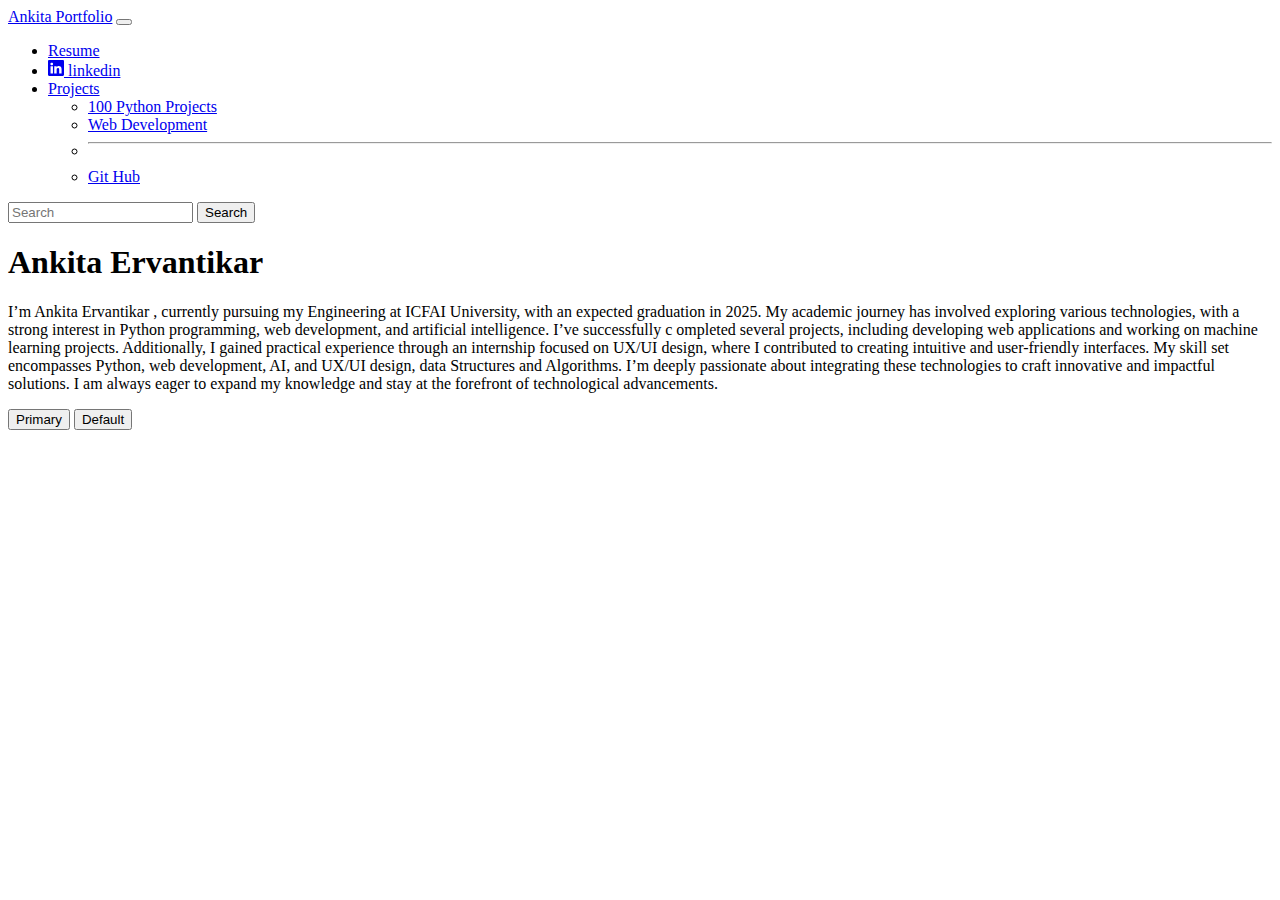
<file: Web Development/Ankita Portfolio/Anks/index.html>
<!DOCTYPE html>
<html lang="en">

<head>
    <meta charset="UTF-8">
    <meta name="viewport" content="width=device-width, initial-scale=1.0">
    <title>Bootstrap Components</title>
    <link href="https://cdn.jsdelivr.net/npm/bootstrap@5.3.0-alpha2/dist/css/bootstrap.min.css" rel="stylesheet" integrity="sha384-aFq/bzH65dt+w6FI2ooMVUpc+21e0SRygnTpmBvdBgSdnuTN7QbdgL+OapgHtvPp" crossorigin="anonymous">
    <style>

    </style>
</head>

<body>
    <nav class="navbar navbar-expand-lg bg-body-tertiary">
        <div class="container-fluid">
            <a class="navbar-brand" href="#">Ankita Portfolio</a>
            <button class="navbar-toggler" type="button" data-bs-toggle="collapse" data-bs-target="#navbarSupportedContent" aria-controls="navbarSupportedContent" aria-expanded="false" aria-label="Toggle navigation">
        <span class="navbar-toggler-icon"></span>
      </button>
            <div class="collapse navbar-collapse" id="navbarSupportedContent">
                <ul class="navbar-nav me-auto mb-2 mb-lg-0">
                    <li class="nav-item">
                        <a class="nav-link active" aria-current="page" href="https://drive.google.com/file/d/1xfaHqtnVdhT2mTExeqnQpzEsji_an9pJ/view?usp=sharing">Resume</a>
                    </li>
                    <li class="nav-item">
                        <a class="nav-link" href="https://www.linkedin.com/in/ankita-ervantikar-b26b98219"><svg xmlns="http://www.w3.org/2000/svg" width="16" height="16" fill="currentColor" class="bi bi-linkedin" viewBox="0 0 16 16">
                            <path d="M0 1.146C0 .513.526 0 1.175 0h13.65C15.474 0 16 .513 16 1.146v13.708c0 .633-.526 1.146-1.175 1.146H1.175C.526 16 0 15.487 0 14.854zm4.943 12.248V6.169H2.542v7.225zm-1.2-8.212c.837 0 1.358-.554 1.358-1.248-.015-.709-.52-1.248-1.342-1.248S2.4 3.226 2.4 3.934c0 .694.521 1.248 1.327 1.248zm4.908 8.212V9.359c0-.216.016-.432.08-.586.173-.431.568-.878 1.232-.878.869 0 1.216.662 1.216 1.634v3.865h2.401V9.25c0-2.22-1.184-3.252-2.764-3.252-1.274 0-1.845.7-2.165 1.193v.025h-.016l.016-.025V6.169h-2.4c.03.678 0 7.225 0 7.225z"/>
                          </svg> linkedin</a>
                    </li>
                    <li class="nav-item dropdown">
                        <a class="nav-link dropdown-toggle" href="#" role="button" data-bs-toggle="dropdown" aria-expanded="false">
              Projects
            </a>
                        <ul class="dropdown-menu">
                            <li><a class="dropdown-item" href="#">100 Python Projects</a></li>
                            <li><a class="dropdown-item" href="#">Web Development</a></li>
                            <li>
                                <hr class="dropdown-divider">
                            </li>
                            <li><a class="dropdown-item" href="#">Git Hub</a></li>
                        </ul>
                    </li>
                </ul>
                <form class="d-flex" role="search">
                    <input class="form-control me-2" type="search" placeholder="Search" aria-label="Search">
                    <button class="btn btn-outline-success" type="submit">Search</button>
                </form>
            </div>
        </div>
    </nav>
    <div class="col-lg-7 p-3 p-lg-5 pt-lg-3">
        <h1 class="display-4 fw-bold lh-1 text-body-emphasis">Ankita Ervantikar</h1>
        <p class="lead">I’m Ankita Ervantikar , currently pursuing my Engineering at ICFAI University, with an expected graduation in 2025. My academic journey has involved exploring various technologies, with a strong interest in Python programming, web development,
            and artificial intelligence. I’ve successfully c ompleted several projects, including developing web applications and working on machine learning projects. Additionally, I gained practical experience through an internship focused on UX/UI
            design, where I contributed to creating intuitive and user-friendly interfaces. My skill set encompasses Python, web development, AI, and UX/UI design, data Structures and Algorithms. I’m deeply passionate about integrating these technologies
            to craft innovative and impactful solutions. I am always eager to expand my knowledge and stay at the forefront of technological advancements. </p>
        <div class="d-grid gap-2 d-md-flex justify-content-md-start mb-4 mb-lg-3">
            <button type="button" class="btn btn-primary btn-lg px-4 me-md-2 fw-bold" fdprocessedid="72jt7">Primary</button>
            <button type="button" class="btn btn-outline-secondary btn-lg px-4" fdprocessedid="5zng9m">Default</button>
        </div>
    </div>
    <script src="https://cdn.jsdelivr.net/npm/bootstrap@5.3.3/dist/js/bootstrap.bundle.min.js" integrity="sha384-YvpcrYf0tY3lHB60NNkmXc5s9fDVZLESaAA55NDzOxhy9GkcIdslK1eN7N6jIeHz" crossorigin="anonymous"></script>
</body>

</html>
</file>
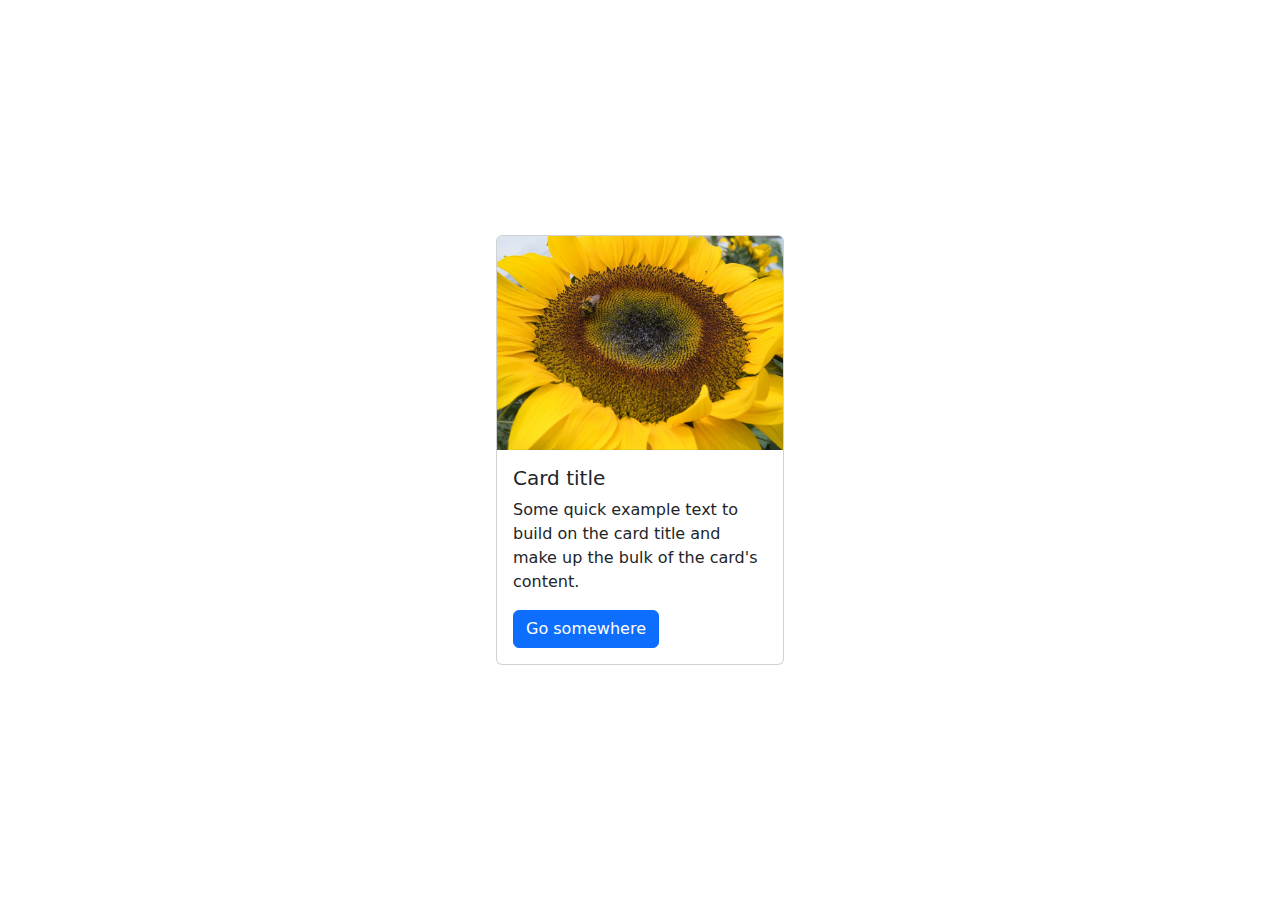
<file: Web Development/bootstrap/11.0 Bootstrap Intro/index.html>
<!doctype html>
<html lang="en">

<head>
    <meta charset="utf-8">
    <meta name="viewport" content="width=device-width, initial-scale=1">
    <title>Bootstrap</title>
    <link href="https://cdn.jsdelivr.net/npm/bootstrap@5.3.3/dist/css/bootstrap.min.css" rel="stylesheet" integrity="sha384-QWTKZyjpPEjISv5WaRU9OFeRpok6YctnYmDr5pNlyT2bRjXh0JMhjY6hW+ALEwIH" crossorigin="anonymous">
    <style>
        .flex-container {
            display: flex;
            justify-content: center;
            align-items: center;
            height: 100vh;
        }
    </style>
</head>

<body>
    <div class="flex-container">
        <div class="card" style="width: 18rem;">
            <img src="flower.jpg" class="card-img-top" alt="...">
            <div class="card-body">
                <h5 class="card-title">Card title</h5>
                <p class="card-text">Some quick example text to build on the card title and make up the bulk of the card's content.</p>
                <a href="#" class="btn btn-primary">Go somewhere</a>
            </div>
        </div>

    </div>
</body>

</html>
</file>
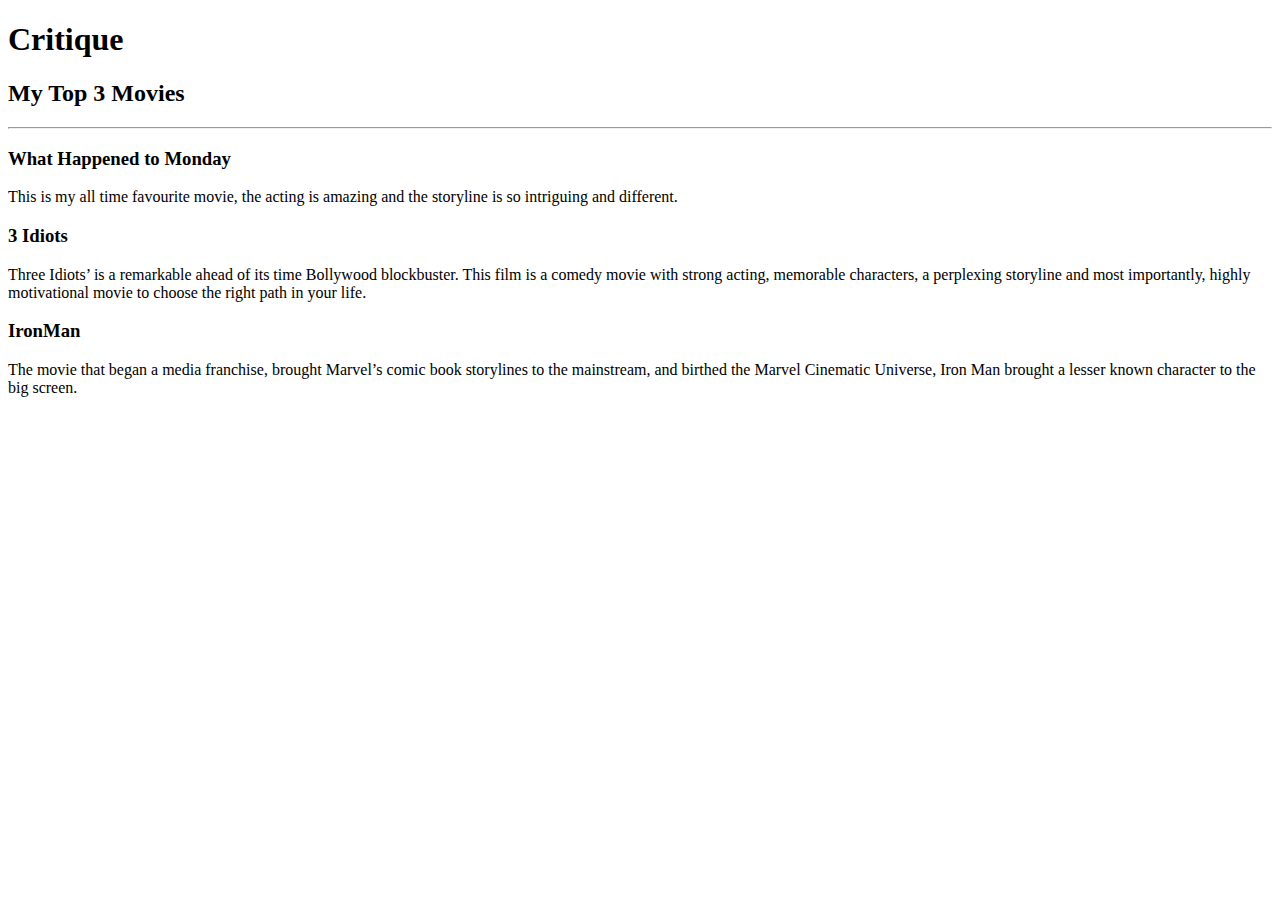
<file: Web Development/movie_review.html>
<!DOCTYPE html>
<html lang="en">

<head>
    <meta charset="UTF-8">
    <meta name="viewport" content="width=device-width, initial-scale=1.0">
    <title>Critique</title>
</head>
<h1>Critique</h1>
<h2>My Top 3 Movies</h2>
<hr>

<body>

    <h3>What Happened to Monday</h3>
    <P>This is my all time favourite movie, the acting is amazing and the storyline is so intriguing and different.</P>
    <h3>3 Idiots</h3>
    <P>Three Idiots’ is a remarkable ahead of its time Bollywood blockbuster. This film is a comedy movie with strong acting, memorable characters, a perplexing storyline and most importantly, highly motivational movie to choose the right path in your life.</P>
    <h3>IronMan</h3>
    <P>The movie that began a media franchise, brought Marvel’s comic book storylines to the mainstream, and birthed the Marvel Cinematic Universe, Iron Man brought a lesser known character to the big screen.</P>
</body>

</html>
</file>
